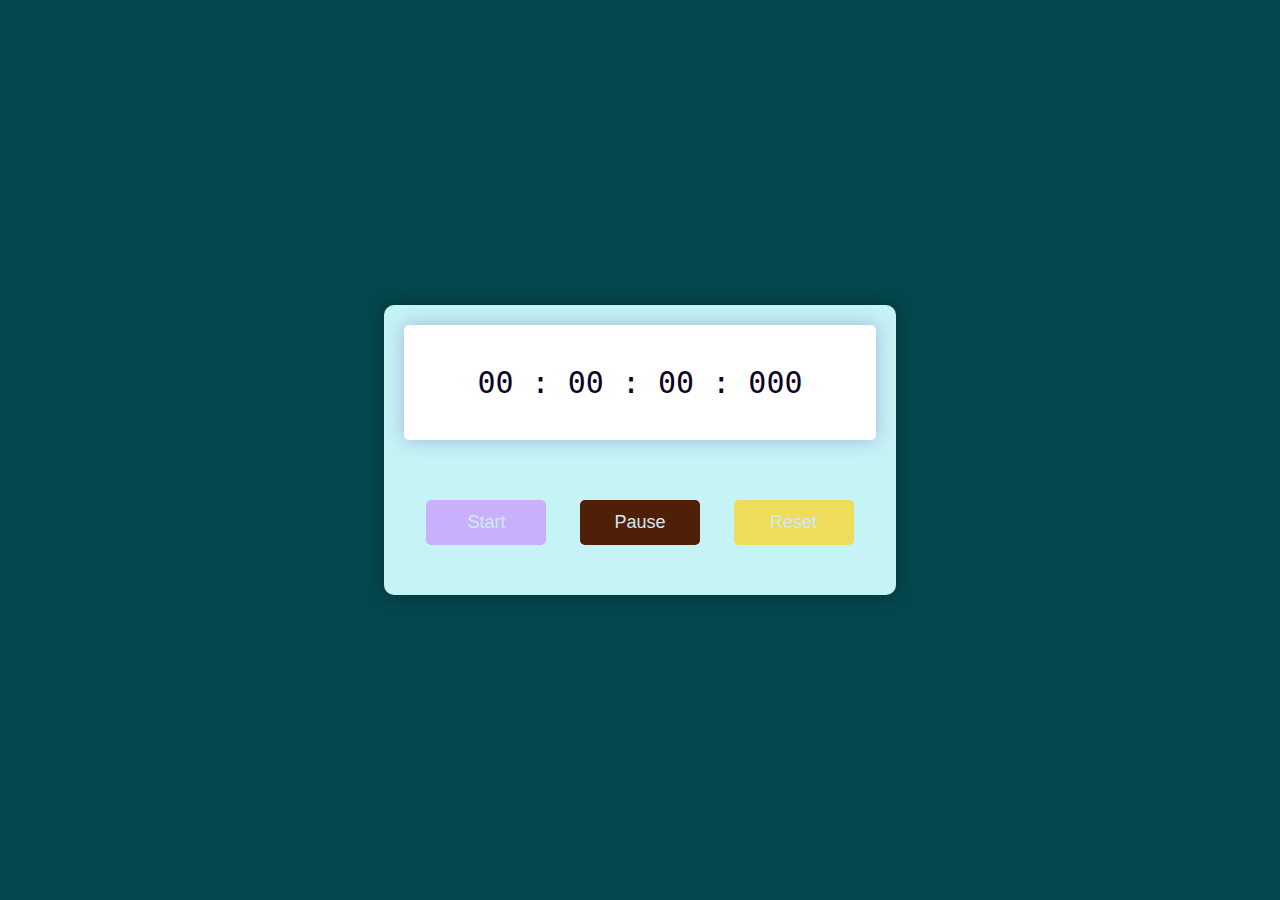
<file: Stopwatch/index.html>
<!DOCTYPE html>
<html lang="en">
<head>
    <meta charset="UTF-8">
    <meta http-equiv="X-UA-Compatible" content="IE=edge">
    <meta name="viewport" content="width=device-width, initial-scale=1.0">
    <title>Stopwatch</title>
    <link rel="stylesheet" href="style.css">
</head>
<body>
    <div class="container">
        <div class="timer-display">
            00 : 00 : 00 : 000
        </div>
        <div class="buttons">
            <button id="start-timer">Start</button>
            <button id="pause-timer">Pause</button>
            <button id="reset-timer">Reset</button>
        </div>
    </div>

    <script src="script.js"></script>
</body>
</html>
</file>
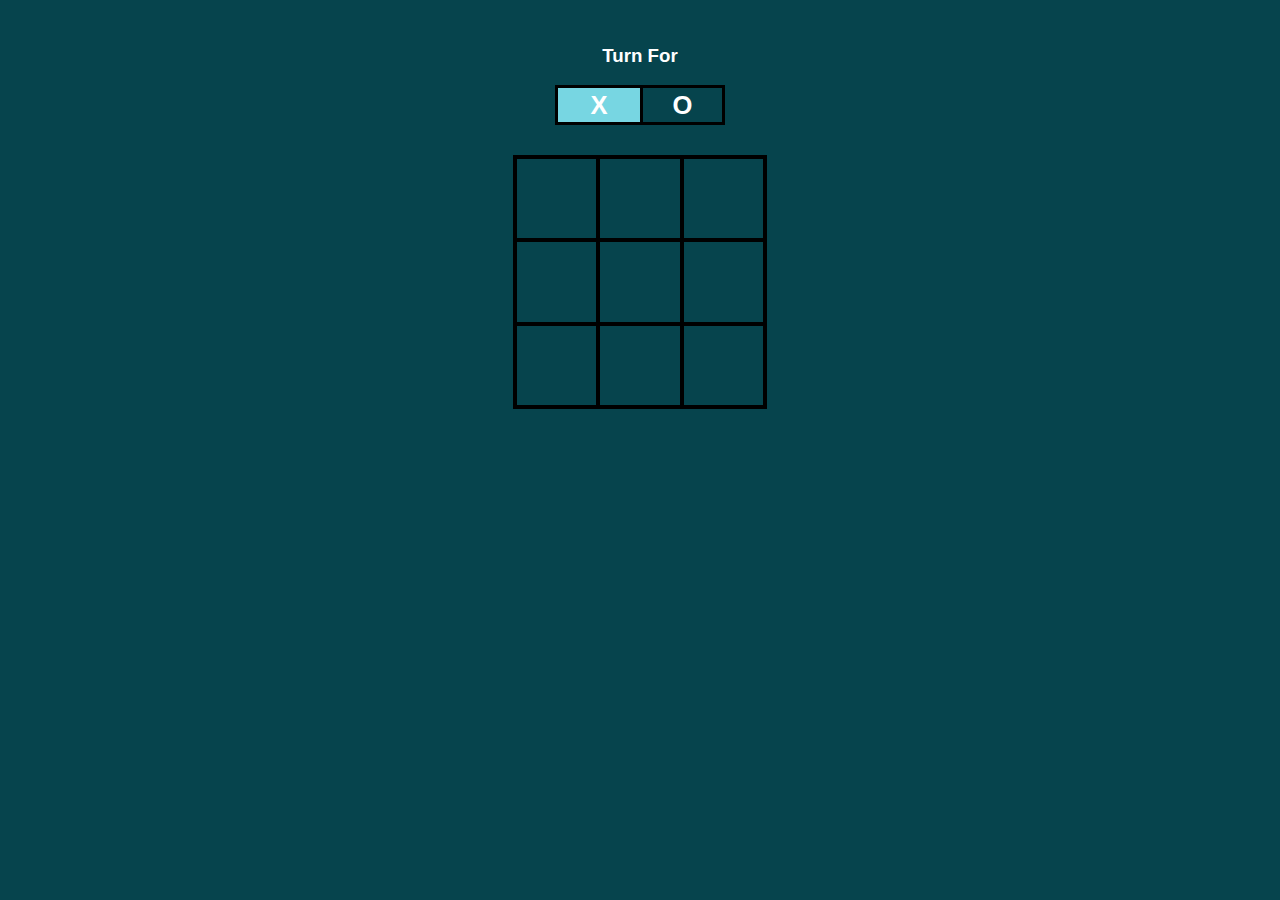
<file: Tic tac toe/index.html>
<!DOCTYPE html>
<html lang="en">
<head>
    <meta charset="UTF-8">
    <meta http-equiv="X-UA-Compatible" content="IE=edge">
    <meta name="viewport" content="width=device-width, initial-scale=1.0">
    <title>Tic_Tac_Toe</title>
    <link rel="stylesheet" href="style.css">
</head>
<body>
    <div class="turn-container">
        <h3>Turn For</h3>
        <div class="turn-box align">X</div>
        <div class="turn-box align">O</div>
        <div class="bg"></div>
    </div>
    <div class="main-grid">
        <div class="box align">0</div>
        <div class="box align">1</div>
        <div class="box align">2</div>
        <div class="box align">3</div>
        <div class="box align">4</div>
        <div class="box align">5</div>
        <div class="box align">6</div>
        <div class="box align">7</div>
        <div class="box align">8</div>
    </div>
    <h2 id="results"></h2>
    <button id="play-again">Play Again</button>
    <script src="script.js"></script>
</body>
</html>
</file>
<file: Stopwatch/style.css>
*,
*:before,
*:after {
    padding: 0;
    margin: 0;
    box-sizing: border-box;
}

body {
    background: #04484d;
}

.container {
    background-color: #c6f3f6;
    width: 40%;
    min-width: 500px;
    position: absolute;
    transform: translate(-50%, -50%);
    top: 50%;
    left: 50%;
    padding: 20px 0;
    padding-bottom: 50px;
    border-radius: 10px;
    box-shadow: 0 0 20px rgba(0, 0, 0, 0.338);
}

.timer-display {
    position: relative;
    width: 92%;
    background: #fff;
    left: 4%;
    font-family: 'Roboto mono', monospace;
    color: #0d031f;
    font-size: 30px;
    padding: 40px;
    display: flex;
    align-items: center;
    justify-content: space-around;
    border-radius: 5px;
    box-shadow: 0 0 20px rgba(65, 5, 145, 0.25);
}

.buttons {
    width: 90%;
    margin: 60px auto 0 auto;
    display: flex;
    justify-content: space-around;
}

.buttons button {
    width: 120px;
    height: 45px;
    background-color: #c9b0fc;
    color: #cdeaf6;
    border: none;
    font-family: 'Poppins', sans-serif;
    font-size: 18px;
    border-radius: 5px;
    cursor: pointer;
    outline: none;
}

.buttons button:nth-last-child(2) {
    background-color: #4f1f07;
}

.buttons button:nth-last-child(1) {
    background-color: #eedd5b;
}

.buttons button:hover {
    box-shadow: 0 0 20px rgba(0, 0, 0, 0.25);
}
</file>
<file: Tic tac toe/style.css>
*{
    color: white;
    font-family: sans-serif;
    transition: 0.2s ease-in-out;
    user-select: none;
}

.align{
    display: flex;
    justify-content: center;
    align-items: center;
}

body{
    background-color: #06444d;
    margin: 0;
    padding: 0;
    width: 100vw;
    text-align: center;
    padding-top: 5vh;
}

.turn-container{
    width: 170px;
    height: 80px;
    margin: auto;
    display: grid;
    grid-template-columns: 1fr 1fr;
    grid-template-rows: 1fr 1fr;
    position: relative;
}

.turn-container h3{
    margin: 0;
    grid-column-start: 1;
    grid-column-end: 3;
}

.turn-container .turn-box{
    border: 3px solid #000;
    font-size: 1.6rem;
    font-weight: 700;
}

.turn-container .turn-box:nth-child(even){
    border-right: none;
}

.bg{
    position: absolute;
    bottom: 0;
    left: 0;
    width: 85px;
    height: 40px;
    background-color: #77d6e2;
    z-index: -1;
}

.main-grid{
    display: grid;
    grid-template-columns: repeat(3, 1fr);
    grid-template-rows: repeat(3, 1fr);
    height: 250px;
    width: 250px;
    margin: 30px auto;
    border: 2px solid #000;
}

.box{
    cursor: pointer;
    font-size: 2rem;
    font-weight: 700;
    border: 2px solid #000;
}

.box:hover{
    background-color: #77d6e2;
}

#play-again{
    background-color: #77d6e2;
    padding: 10px 25px;
    border: none;
    font-size: 1.2rem;
    border-radius: 5px;
    cursor: pointer;
    display: none;
}

#play-again:hover{
    padding: 10px 40px;
    background-color: #11b9f6;
    color: #000;
}
</file>
